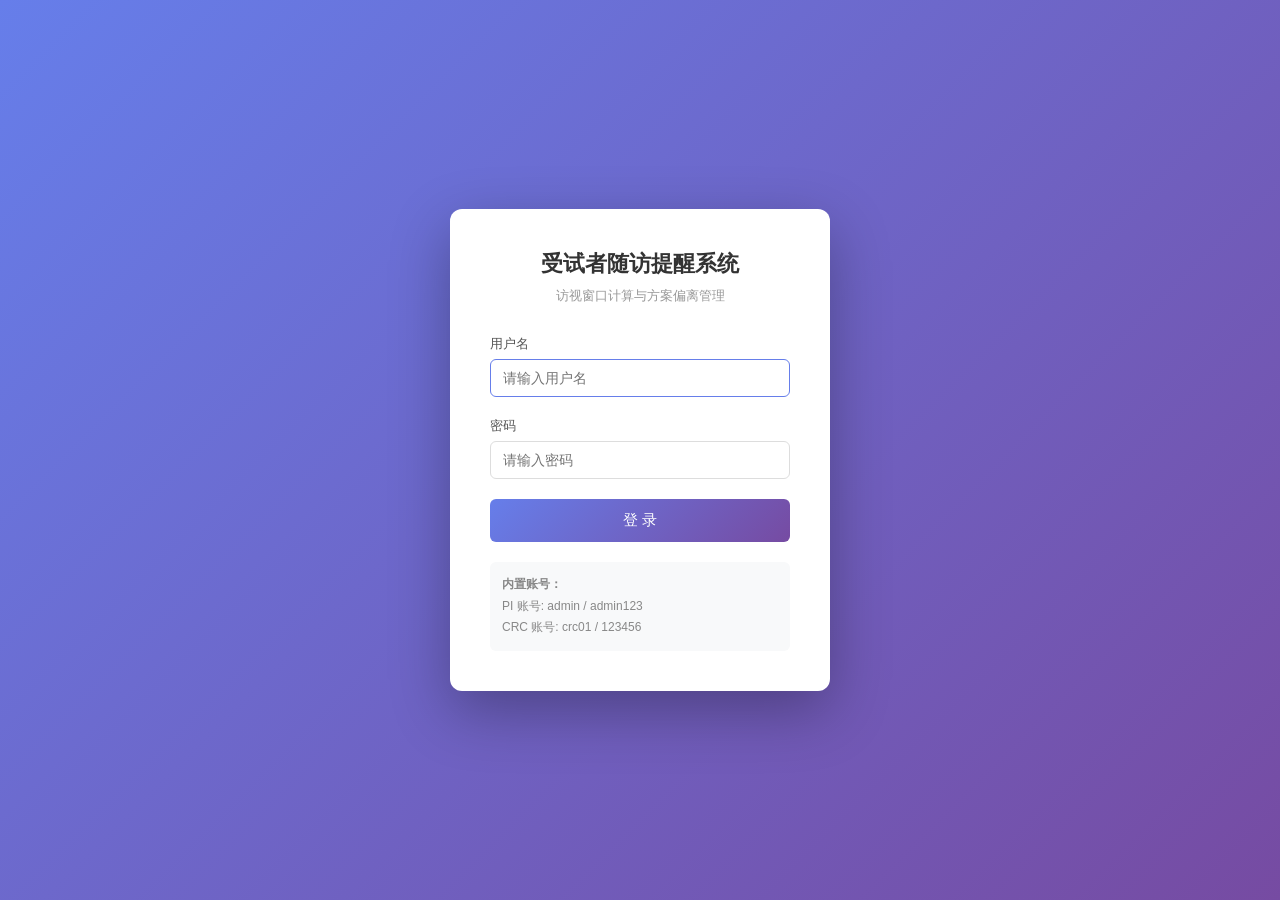
<file: templates/login.html>
<!DOCTYPE html>
<html lang="zh-CN">
<head>
    <meta charset="UTF-8">
    <meta name="viewport" content="width=device-width, initial-scale=1.0">
    <title>登录 - 受试者随访提醒系统</title>
    <style>
        * { margin: 0; padding: 0; box-sizing: border-box; }
        body {
            font-family: -apple-system, BlinkMacSystemFont, "Segoe UI", Roboto, sans-serif;
            background: linear-gradient(135deg, #667eea 0%, #764ba2 100%);
            min-height: 100vh;
            display: flex;
            align-items: center;
            justify-content: center;
        }
        .login-box {
            background: white;
            border-radius: 12px;
            padding: 40px;
            width: 380px;
            box-shadow: 0 20px 60px rgba(0,0,0,0.3);
        }
        .login-box h1 {
            font-size: 22px;
            color: #333;
            margin-bottom: 8px;
            text-align: center;
        }
        .login-box .subtitle {
            color: #999;
            font-size: 13px;
            text-align: center;
            margin-bottom: 30px;
        }
        .form-group {
            margin-bottom: 20px;
        }
        .form-group label {
            display: block;
            font-size: 13px;
            color: #555;
            margin-bottom: 6px;
            font-weight: 500;
        }
        .form-group input {
            width: 100%;
            padding: 10px 12px;
            border: 1px solid #ddd;
            border-radius: 6px;
            font-size: 14px;
            outline: none;
            transition: border-color 0.2s;
        }
        .form-group input:focus {
            border-color: #667eea;
        }
        .btn-login {
            width: 100%;
            padding: 12px;
            background: linear-gradient(135deg, #667eea 0%, #764ba2 100%);
            color: white;
            border: none;
            border-radius: 6px;
            font-size: 15px;
            cursor: pointer;
            font-weight: 500;
            transition: opacity 0.2s;
        }
        .btn-login:hover { opacity: 0.9; }
        .btn-login:disabled { opacity: 0.6; cursor: not-allowed; }
        .error-msg {
            color: #e74c3c;
            font-size: 13px;
            text-align: center;
            margin-top: 12px;
            display: none;
        }
        .demo-hint {
            background: #f8f9fa;
            border-radius: 6px;
            padding: 12px;
            margin-top: 20px;
            font-size: 12px;
            color: #888;
            line-height: 1.8;
        }
    </style>
</head>
<body>
    <div class="login-box">
        <h1>受试者随访提醒系统</h1>
        <p class="subtitle">访视窗口计算与方案偏离管理</p>
        <form id="loginForm">
            <div class="form-group">
                <label>用户名</label>
                <input type="text" id="username" placeholder="请输入用户名" required autofocus>
            </div>
            <div class="form-group">
                <label>密码</label>
                <input type="password" id="password" placeholder="请输入密码" required>
            </div>
            <button type="submit" class="btn-login" id="btnLogin">登 录</button>
            <p class="error-msg" id="errorMsg"></p>
        </form>
        <div class="demo-hint">
            <strong>内置账号：</strong><br>
            PI 账号: admin / admin123<br>
            CRC 账号: crc01 / 123456
        </div>
    </div>

    <script>
        const form = document.getElementById('loginForm');
        const errorMsg = document.getElementById('errorMsg');
        const btn = document.getElementById('btnLogin');

        form.addEventListener('submit', async (e) => {
            e.preventDefault();
            errorMsg.style.display = 'none';
            btn.disabled = true;
            btn.textContent = '登录中...';

            const username = document.getElementById('username').value.trim();
            const password = document.getElementById('password').value.trim();

            if (!username || !password) {
                showError('请输入用户名和密码');
                return;
            }

            try {
                const resp = await fetch('/api/auth/login', {
                    method: 'POST',
                    headers: { 'Content-Type': 'application/json' },
                    body: JSON.stringify({ username, password })
                });

                const data = await resp.json();

                if (resp.ok) {
                    localStorage.setItem('token', data.token);
                    localStorage.setItem('username', data.username);
                    localStorage.setItem('role', data.role);
                    localStorage.setItem('display_name', data.display_name);
                    // 同时写入 Cookie，供页面路由认证使用
                    document.cookie = 'token=' + data.token + '; path=/; SameSite=Lax';
                    window.location.href = '/';
                } else {
                    showError(data.detail || '登录失败');
                }
            } catch (err) {
                showError('网络错误，请重试');
            } finally {
                btn.disabled = false;
                btn.textContent = '登 录';
            }
        });

        function showError(msg) {
            errorMsg.textContent = msg;
            errorMsg.style.display = 'block';
            btn.disabled = false;
            btn.textContent = '登 录';
        }
    </script>
</body>
</html>
</file>
